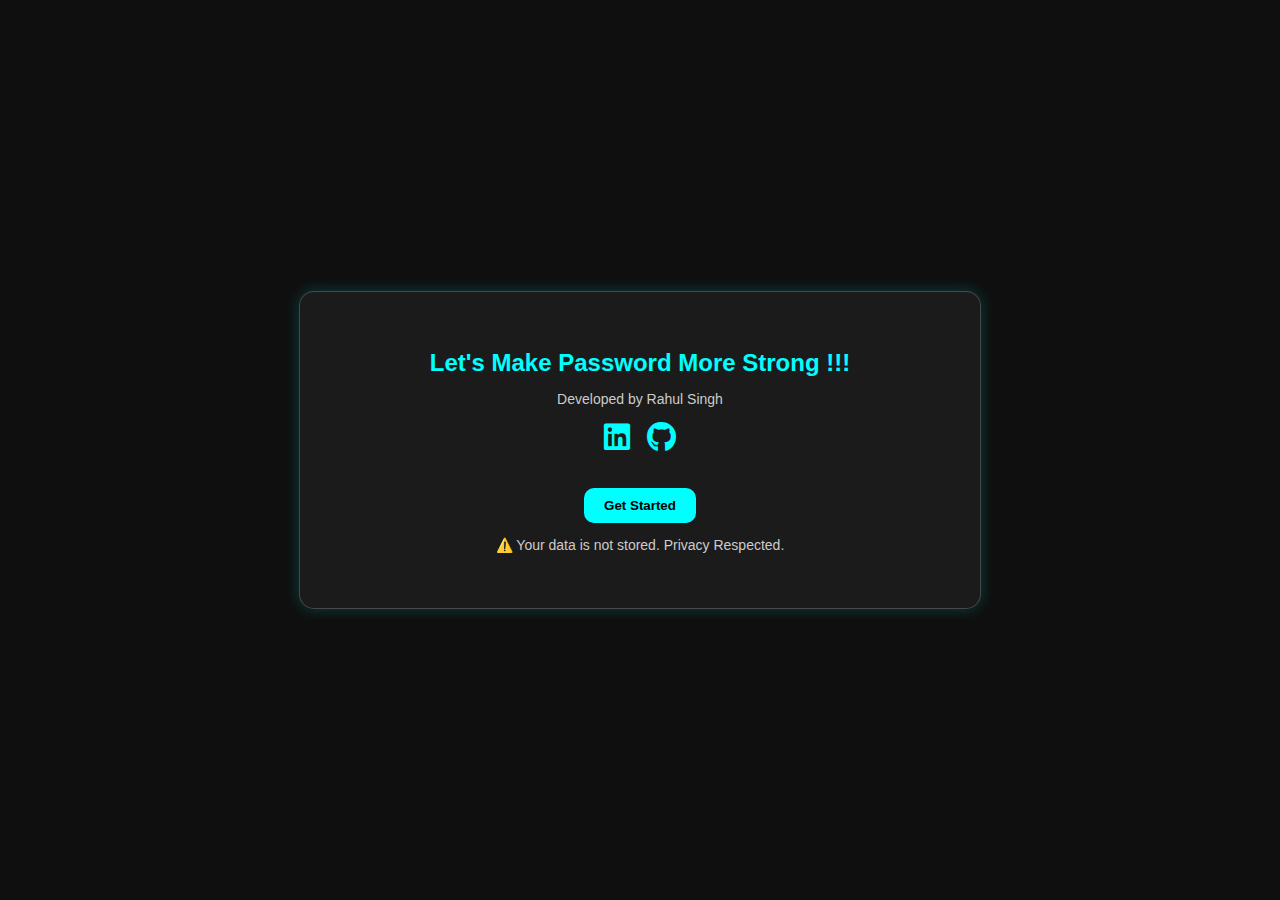
<file: index.html>
<!DOCTYPE html>
<html lang="en">

<head>
    <meta charset="UTF-8">
    <meta name="viewport" content="width=device-width, initial-scale=1.0">
    <title>Document</title>
    <link rel="stylesheet" href="https://cdnjs.cloudflare.com/ajax/libs/font-awesome/6.5.0/css/all.min.css"
        crossorigin="anonymous" referrerpolicy="no-referrer" />
    <link rel="stylesheet" href="style.css">
</head>

<body>

    <div class="container">
        <h1>Let's Make Password More Strong !!!</h1>
        <p>Developed by Rahul Singh</p>

        <div class="links">
            <a href="https://www.linkedin.com/in/rahulsingh2002/" target="_blank">
                <i class="fa-brands fa-linkedin" style="font-size: 30px;"></i>
            </a>
            &nbsp;&nbsp;
            <a href="https://github.com/RahulSingh2222" target="_blank">
                <i class="fa-brands fa-github" style="font-size: 30px;"></i>
            </a>
        </div>

        <br><br>

        <div>
            <button onclick="window.location.href='main.html'">Get Started</button>
        </div>
        <p>⚠️ Your data is not stored. Privacy Respected.</p>
    </div>


</body>

</html>
</file>
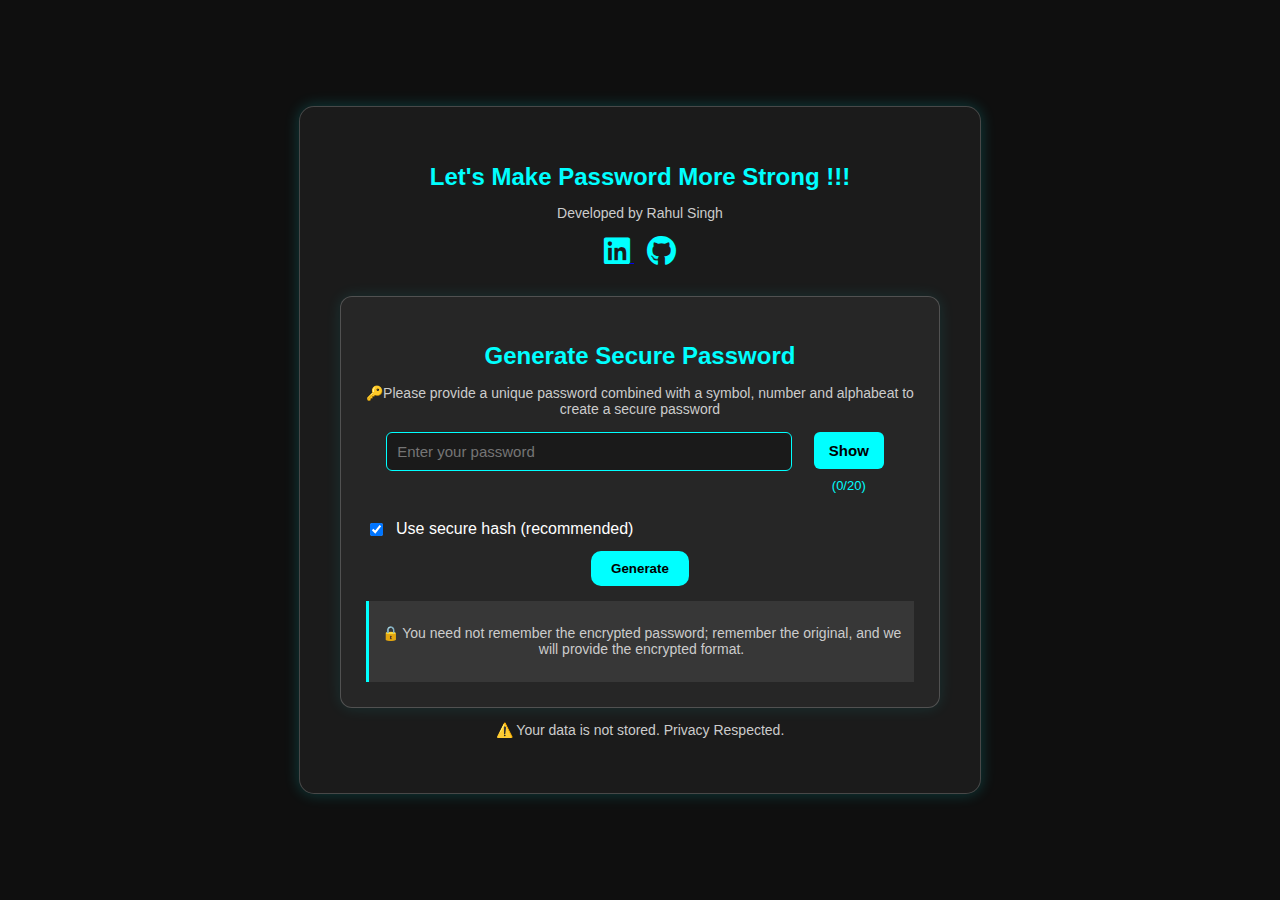
<file: main.html>
<!DOCTYPE html>
<html lang="en">

<head>
    <meta charset="UTF-8">
    <meta name="viewport" content="width=device-width, initial-scale=1.0">
    <title>Document</title>
    <link rel="stylesheet" href="https://cdnjs.cloudflare.com/ajax/libs/font-awesome/6.5.0/css/all.min.css"
        crossorigin="anonymous" referrerpolicy="no-referrer" />
    <link rel="stylesheet" href="style.css">
</head>

<body>

    <div class="container">
        <h1>Let's Make Password More Strong !!!</h1>
        <p>Developed by Rahul Singh</p>

        <div class="links">
            <a href="https://www.linkedin.com/in/yourprofile" target="_blank">
                <i class="fa-brands fa-linkedin" style="font-size: 30px;"></i>
            </a>
            &nbsp;&nbsp;
            <a href="https://github.com/RahulSingh2222" target="_blank">
                <i class="fa-brands fa-github" style="font-size: 30px;"></i>
            </a>
        </div>

        <div class="box">
            <h2>Generate Secure Password</h2>
            <div class="info">
                <p>🔑Please provide a unique password combined with a symbol, number and alphabeat to create a secure
                    password</p>
            </div>

            <div class="input-row">
                <input id="passwordInput" type="password" placeholder="Enter your password" maxlength="25" />
                <div class="side">
                    <button id="showBtn" type="button">Show</button>
                    <p id="length">(0/25)</p>
                </div>
            </div>

            <p id="errorMessage"><i>⚠</i> Password must be more than 8 characters.</p>

            <button id="generateBtn" type="button">Generate</button>

            <div class="output">
                <p>Encrypted Password: <span id="encryptedPassword">______________</span></p>
                <button id="copyBtn">Copy</button>
            </div>

            <div class="note">
                <p>🔒 You need not remember the encrypted password; remember the original, and we will provide the
                    encrypted format.</p>
            </div>

        </div>
        <p>⚠️ Your data is not stored. Privacy Respected.</p>
    </div>

    <script src="script.js"></script>

</body>

</html>
</file>
<file: style.css>
/* === General Layout === */
body {
  background-color: #0f0f0f;
  color: #ffffff;
  font-family: Arial, sans-serif;
  display: flex;
  justify-content: center;
  align-items: center;
  height: 100vh;
  margin: 0;
}

.container {
  background-color: rgba(255, 255, 255, 0.05);
  border: 1px solid rgba(255, 255, 255, 0.2);
  padding: 40px;
  border-radius: 15px;
  text-align: center;
  box-shadow: 0 0 15px rgba(0, 255, 255, 0.2);
  width: 90%;
  max-width: 600px;
}

/* === Headings & Text === */
.container h1 {
  color: #00ffff;
  font-size: 24px;
  margin-bottom: 10px;
}

.container p {
  color: #cccccc;
  font-size: 14px;
  margin-bottom: 15px;
}

/* === Links (Icons) === */
.links i {
  color: #00ffff;
  transition: 0.3s ease;
}

.links i:hover {
  color: #00cccc;
  transform: scale(1.1);
}

/* === Buttons === */
button {
  background-color: #00ffff;
  border: none;
  padding: 10px 20px;
  border-radius: 10px;
  cursor: pointer;
  font-weight: bold;
  color: #000;
  transition: 0.3s;
}

button:hover {
  background-color: #00cccc;
  transform: scale(1.05);
}

/* === Box Section === */
.box {
  background-color: rgba(255, 255, 255, 0.05);
  border: 1px solid rgba(255, 255, 255, 0.2);
  box-shadow: 0 0 15px rgba(0, 255, 255, 0.1);
  color: white;
  padding: 25px;
  border-radius: 12px;
  margin-top: 30px;
}

.box h2 {
  color: #00ffff;
  margin-bottom: 15px;
}

.box p {
  color: #cccccc;
}

/* === Input & Show Button === */
#passwordInput {
  width: 70%;
  padding: 10px;
  border-radius: 6px;
  border: 1px solid #00ffff;
  background: #1a1a1a;
  color: white;
  font-size: 15px;
}

#showBtn {
  padding: 10px 15px;
  border: none;
  background-color: #00ffff;
  color: #000;
  border-radius: 6px;
  cursor: pointer;
  font-weight: bold;
  font-size: 15px;
  transition: 0.3s;
}

#showBtn:hover {
  background-color: #00cccc;
  transform: scale(1.05);
}

/* === Character Count under Show Button === */
#length {
  color: #00ffff;
  font-size: 13px;
  text-align: center;
  margin-top: 5px;
}

/* === Output Section (Encrypted Password + Copy inline) === */
.output {
  display: none; /* Hidden until Generate is clicked */
  margin-top: 20px;
  background: rgba(255, 255, 255, 0.05);
  border: 1px solid rgba(255, 255, 255, 0.1);
  padding: 12px 15px;
  border-radius: 8px;

  display: flex;
  justify-content: space-between;
  align-items: center;
  gap: 12px;
}

.output p {
  margin: 0;
  font-size: 14px;
  color: #cccccc;
  flex: 1;
  text-align: left;
}

#encryptedPassword {
  color: #00ffff;
  font-weight: bold;
  margin-left: 4px;
}

#copyBtn {
  padding: 8px 15px;
  background-color: #00ffff;
  color: #000;
  border: none;
  border-radius: 6px;
  cursor: pointer;
  font-weight: bold;
  white-space: nowrap;
  transition: 0.3s;
}

#copyBtn:hover {
  background-color: #00cccc;
  transform: scale(1.05);
}

/* === Note Section === */
.note {
  background: rgba(255, 255, 255, 0.08);
  border-left: 3px solid #00ffff;
  padding: 10px;
  margin-top: 15px;
  font-size: 13px;
}

/* === Input Row: Align input, Show button, and counter === */
.input-row {
  display: flex;
  justify-content: center;
  align-items: flex-start; /* Keeps perfect vertical alignment */
  gap: 12px;
  margin-top: 10px;
}

/* Input occupies most width */
.input-row input#passwordInput {
  flex: 0 0 70%;
  min-width: 160px;
}

/* Right side column for Show button + counter */
.input-row .side {
  display: flex;
  flex-direction: column;
  align-items: center;
  gap: 4px;
  width: 90px;
}

#errorMessage {
    color: #ff6b6b;
    font-size: 14px;
    text-align: left;
    margin: 5px 0 10px 5px;
    display: none; /* hide by default */
}

#errorMessage i {
    color: orange;
    margin-right: 5px;
}
#pwError {
  color: #ff6b6b;
  font-size: 14px;
  text-align: left;
  margin: 5px 0 10px 5px;
  display: none; /* hidden by default */
}

#pwError i {
  color: orange;
  margin-right: 5px;
}
</file>
